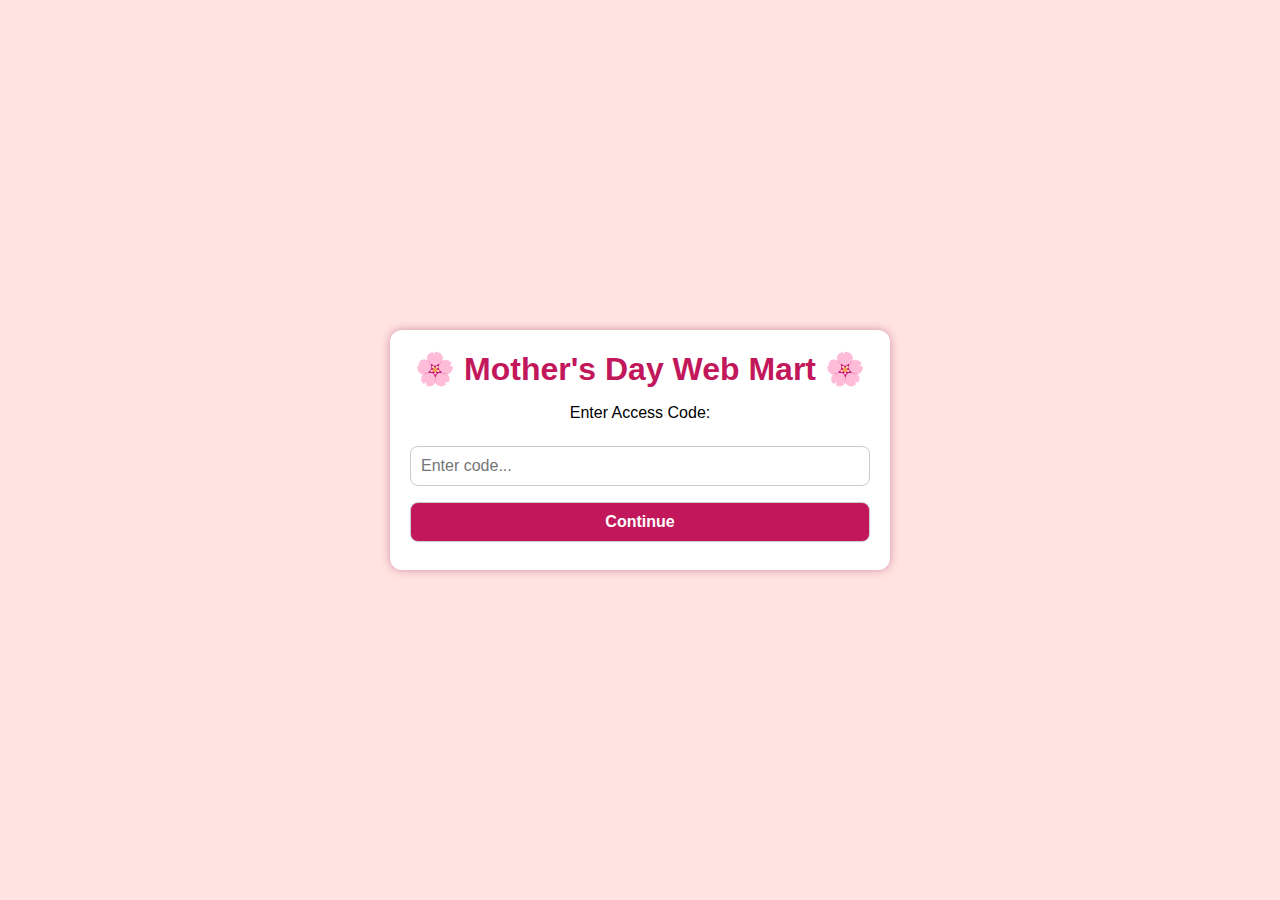
<file: index.html>
<!DOCTYPE html>
<html lang="en">
<head>
  <meta charset="UTF-8" />
  <meta name="viewport" content="width=device-width, initial-scale=1.0"/>
  <title>Mother's Day Web Mart</title>
  <link rel="stylesheet" href="style.css" />
</head>
<body>
  <div class="container">
    <h1>🌸 Mother's Day Web Mart 🌸</h1>
    <p>Enter Access Code:</p>
    <input type="text" id="accessInput" placeholder="Enter code..." />
    <button onclick="checkAccess()">Continue</button>
  </div>

  <script>
    function checkAccess() {
      const code = document.getElementById("accessInput").value.trim().toLowerCase();
      if (code === "mom") {
        window.location.href = "admin.html";
      } else if (!isNaN(code) && parseInt(code) > 0) {
        localStorage.setItem("userIndex", code);
        window.location.href = "user.html";
      } else {
        alert("Invalid code. Use 'mom' for admin or a number for user.");
      }
    }
  </script>
</body>
</html>
</file>
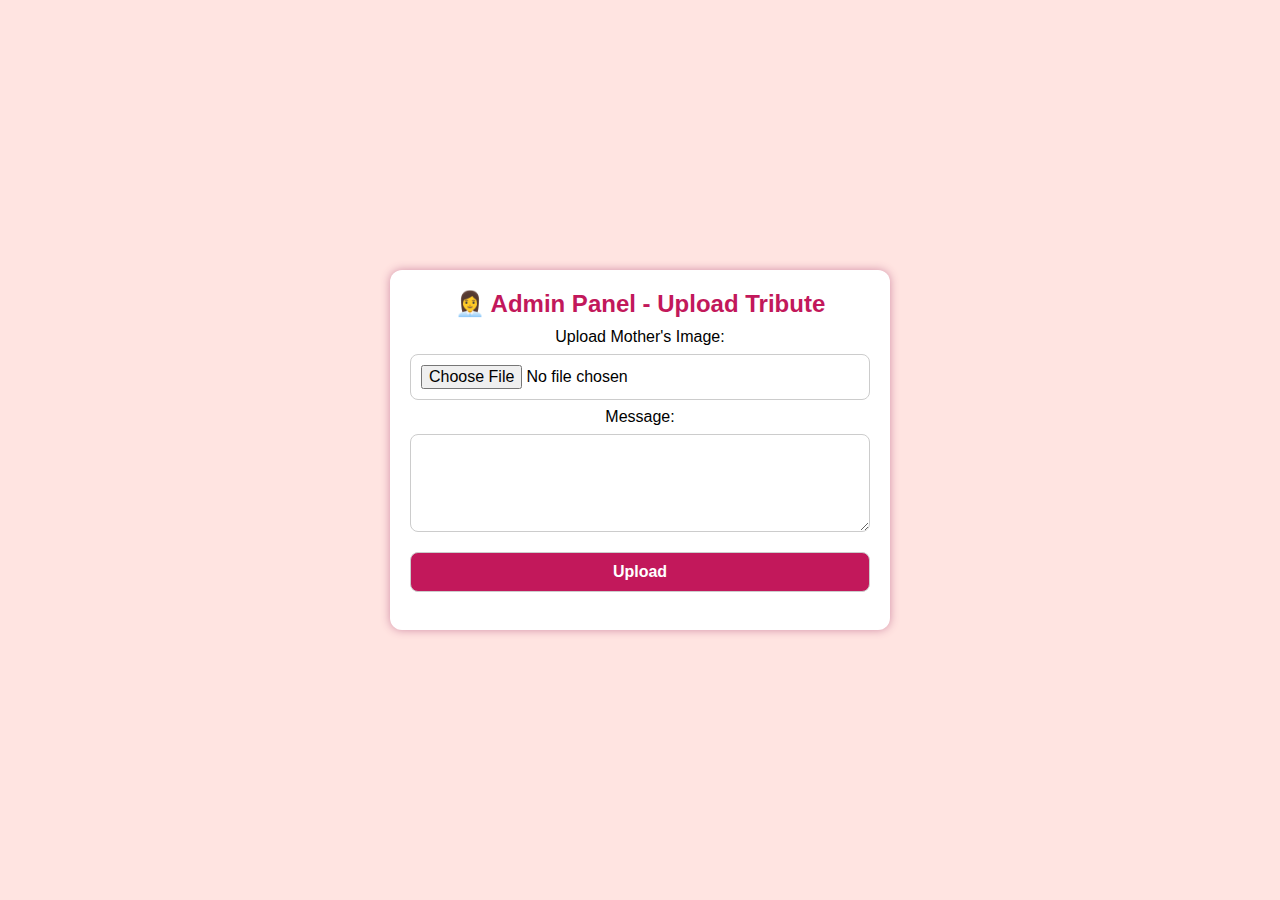
<file: admin.html>
<!DOCTYPE html>
<html lang="en">
<head>
  <meta charset="UTF-8" />
  <meta name="viewport" content="width=device-width, initial-scale=1.0"/>
  <title>Admin Upload - Mother's Day</title>
  <link rel="stylesheet" href="style.css" />
</head>
<body>
  <div class="container">
    <h2>👩‍💼 Admin Panel - Upload Tribute</h2>

    <form id="adminForm">
      <label>Upload Mother's Image:</label>
      <input type="file" id="imageInput" accept="image/*" required />

      <label>Message:</label>
      <textarea id="messageInput" rows="4" required></textarea>

      <button type="submit">Upload</button>
    </form>

    <div id="result" class="result"></div>
  </div>

  <script>
    document.getElementById("adminForm").addEventListener("submit", function(e) {
      e.preventDefault();

      const imageFile = document.getElementById("imageInput").files[0];
      const message = document.getElementById("messageInput").value.trim();

      const reader = new FileReader();
      reader.onload = function(evt) {
        const imageData = evt.target.result;
        const entries = JSON.parse(localStorage.getItem("entries") || "[]");
        const newEntry = { image: imageData, message };
        entries.push(newEntry);
        localStorage.setItem("entries", JSON.stringify(entries));

        const newIndex = entries.length;
        document.getElementById("result").innerHTML = `
          ✅ Upload successful!<br/>
          Share this code with the user: <strong>${newIndex}</strong>
        `;
        document.getElementById("adminForm").reset();
      };

      reader.readAsDataURL(imageFile);
    });
  </script>
</body>
</html>
</file>
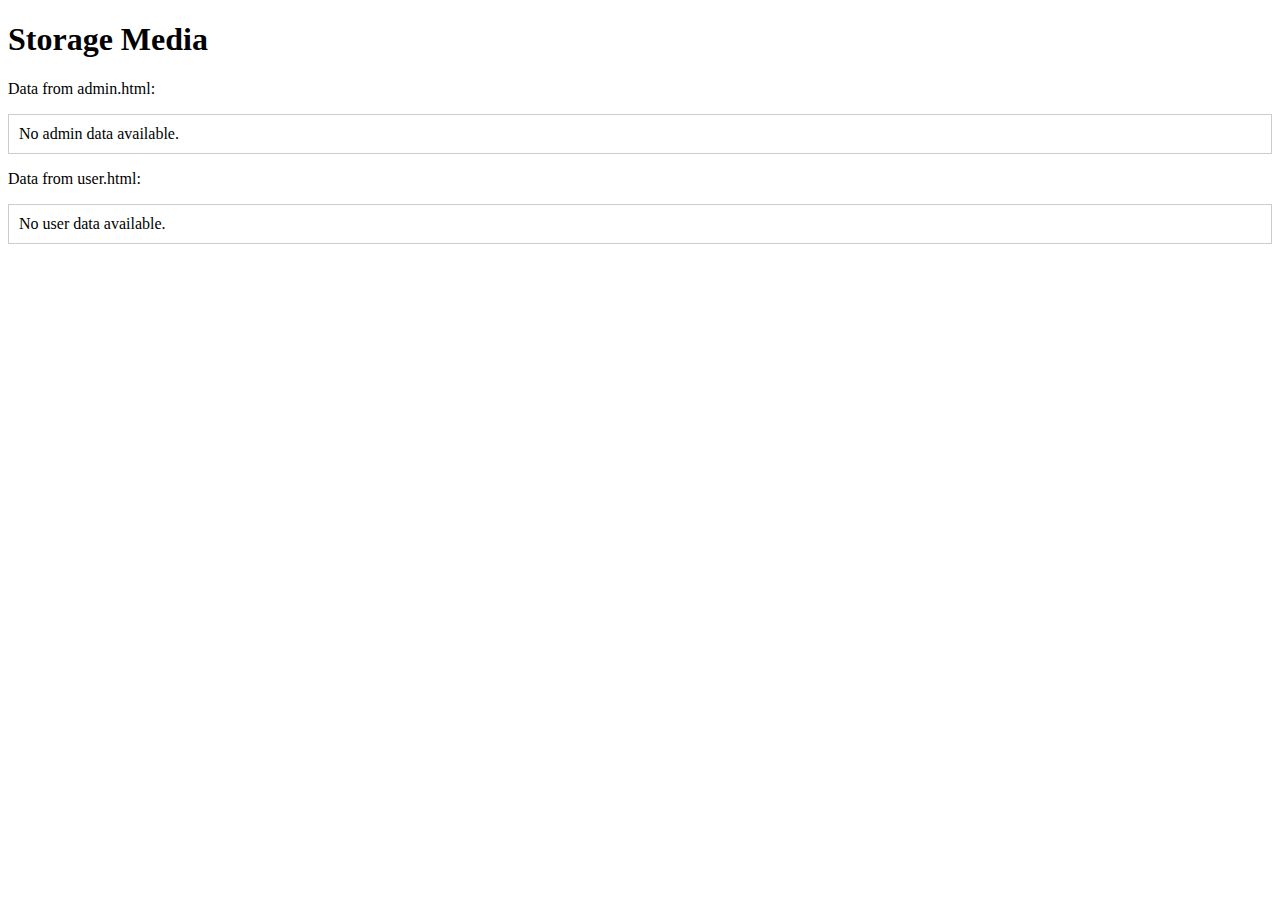
<file: db.html>
<!DOCTYPE html>
<html lang="en">
<head>
    <meta charset="UTF-8">
    <meta name="viewport" content="width=device-width, initial-scale=1.0">
    <title>Storage Media</title>
    <script>
        // Function to retrieve and display stored data
        function displayStoredData() {
            const adminData = localStorage.getItem('adminData');
            const userData = localStorage.getItem('userData');

            document.getElementById('adminDataDisplay').textContent = adminData ? adminData : 'No admin data available.';
            document.getElementById('userDataDisplay').textContent = userData ? userData : 'No user data available.';
        }

        // Load stored data when the page is loaded
        window.onload = displayStoredData;
    </script>
</head>
<body>
    <h1>Storage Media</h1>
    <p>Data from admin.html:</p>
    <div id="adminDataDisplay" style="border: 1px solid #ccc; padding: 10px; margin-top: 10px;"></div>
    
    <p>Data from user.html:</p>
    <div id="userDataDisplay" style="border: 1px solid #ccc; padding: 10px; margin-top: 10px;"></div>
</body>
</html>
</file>
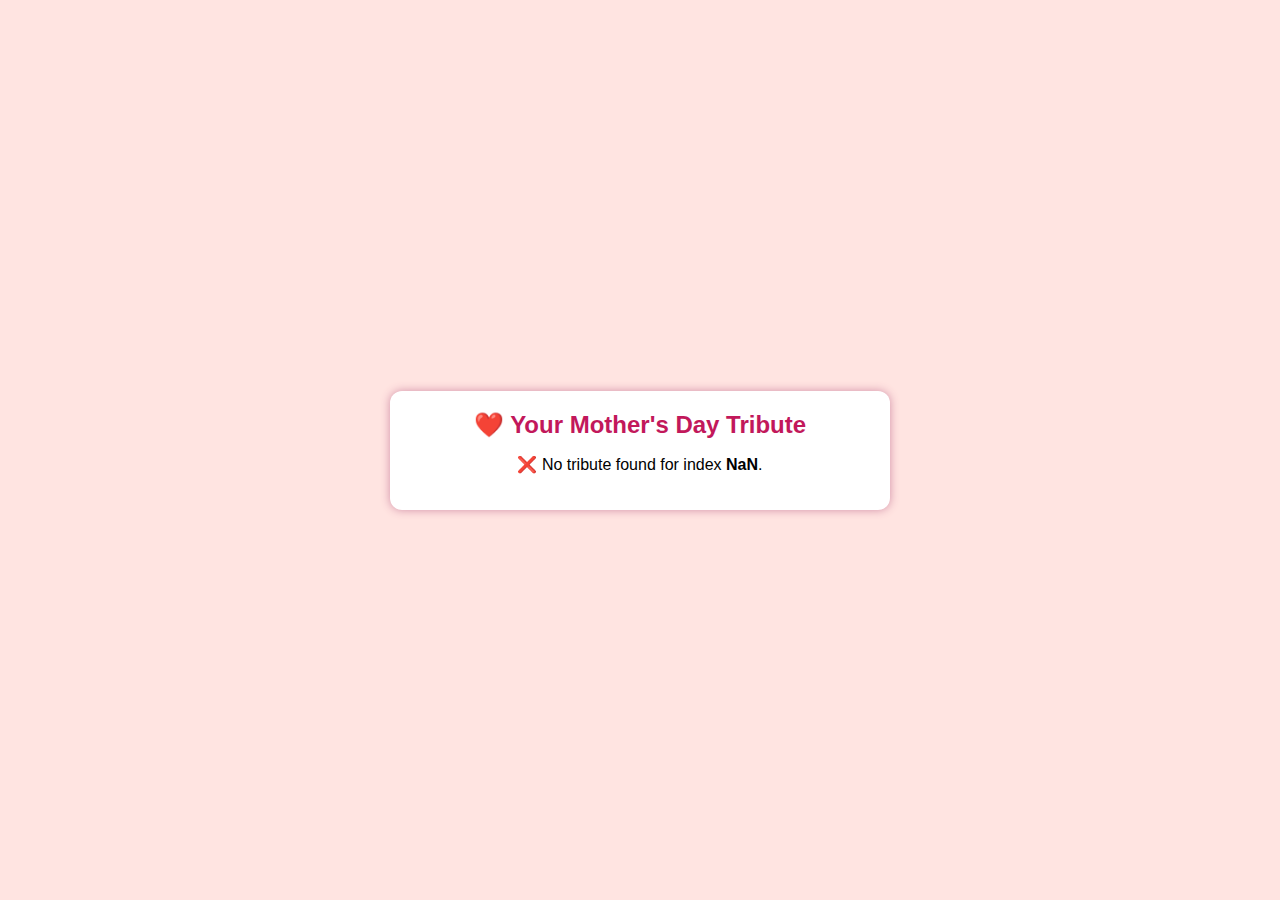
<file: user.html>
<!DOCTYPE html>
<html lang="en">
<head>
  <meta charset="UTF-8" />
  <meta name="viewport" content="width=device-width, initial-scale=1.0"/>
  <title>User View - Mother's Day</title>
  <link rel="stylesheet" href="style.css" />
</head>
<body>
    
  <div class="container">
    <h2>❤️ Your Mother's Day Tribute</h2>
    <div id="displayArea"></div>
  </div>

  <script>
    const index = parseInt(localStorage.getItem("userIndex"));
    const entries = JSON.parse(localStorage.getItem("entries") || "[]");
    const display = document.getElementById("displayArea");

    if (index > 0 && index <= entries.length) {
      const entry = entries[index - 1];
      display.innerHTML = `
        <div class="card">
          <img src="${entry.image}" alt="Tribute Image" />
          <p>${entry.message}</p>
        </div>
      `;
    } else {
      display.innerHTML = `<p>❌ No tribute found for index <strong>${index}</strong>.</p>`;
    }
  </script>
</body>
</html>
</file>
<file: style.css>
body {
    margin: 0;
    font-family: 'Segoe UI', sans-serif;
    background: #ffe4e1;
    display: flex;
    justify-content: center;
    align-items: center;
    flex-direction: column; /* Ensure items stack vertically */
    min-height: 100vh; /* Full viewport height */
    padding: 20px;
    box-sizing: border-box; /* Include padding in width/height calculations */
}

.container {
    width: 100%;
    max-width: 500px;
    background: white;
    padding: 20px;
    border-radius: 12px;
    box-shadow: 0 0 10px #d28ea6;
    box-sizing: border-box; /* Ensure padding doesn't affect width */
    text-align: center; /* Center text inside the container */
}

h1, h2 {
    color: #c2185b;
    text-align: center;
    margin: 0 0 10px; /* Add spacing between headings */
}

input, textarea, button {
    width: 100%;
    padding: 10px;
    margin: 8px 0;
    border-radius: 8px;
    border: 1px solid #ccc;
    font-size: 16px;
    box-sizing: border-box; /* Ensure padding doesn't affect width */
}

button {
    background-color: #c2185b;
    color: white;
    font-weight: bold;
    cursor: pointer;
    transition: background-color 0.3s ease; /* Smooth hover effect */
}

button:hover {
    background-color: #a3154d;
}

.result {
    margin-top: 10px;
    text-align: center;
    font-size: 16px;
}

.card {
    background: #fff0f5;
    padding: 15px;
    border-radius: 10px;
    text-align: center;
    box-shadow: 0 2px 5px #ccc;
}

.card img {
    max-width: 100%;
    border-radius: 10px;
}

/* Add responsiveness */
/* Add responsiveness */
@media (max-width: 768px) {
    body {
        padding: 10px;
    }

    .container {
        padding: 15px;
    }

    input, textarea, button {
        font-size: 16px; /* Increase font size */
        padding: 12px; /* Increase padding */
        font-weight: bold; /* Make font bolder */
    }

    h1, h2 {
        font-size: 20px;
        font-weight: bold; /* Make font bolder */
    }
}

@media (max-width: 480px) {
    h1, h2 {
        font-size: 18px;
        font-weight: bold; /* Make font bolder */
    }

    input, textarea, button {
        font-size: 14px; /* Increase font size */
        padding: 10px; /* Increase padding */
        font-weight: bold; /* Make font bolder */
    }

    .container {
        padding: 10px;
    }
}
</file>
